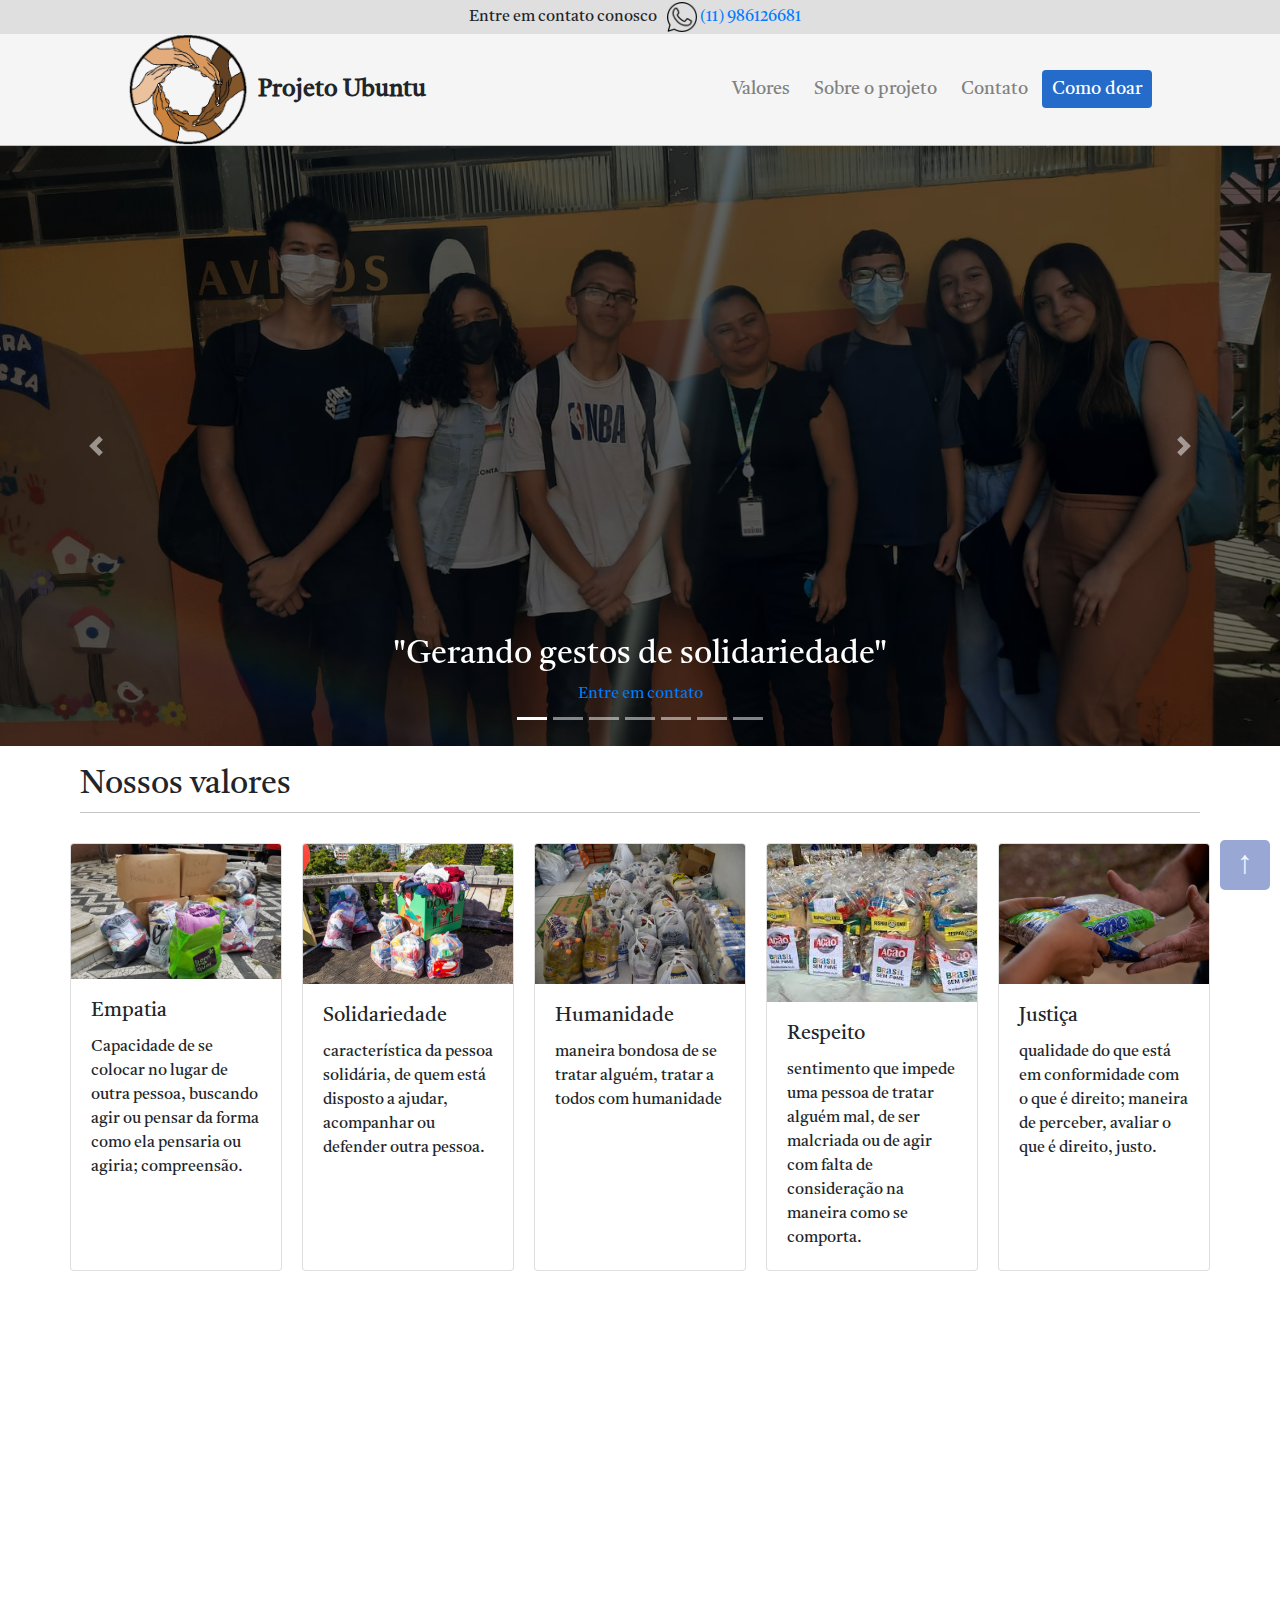
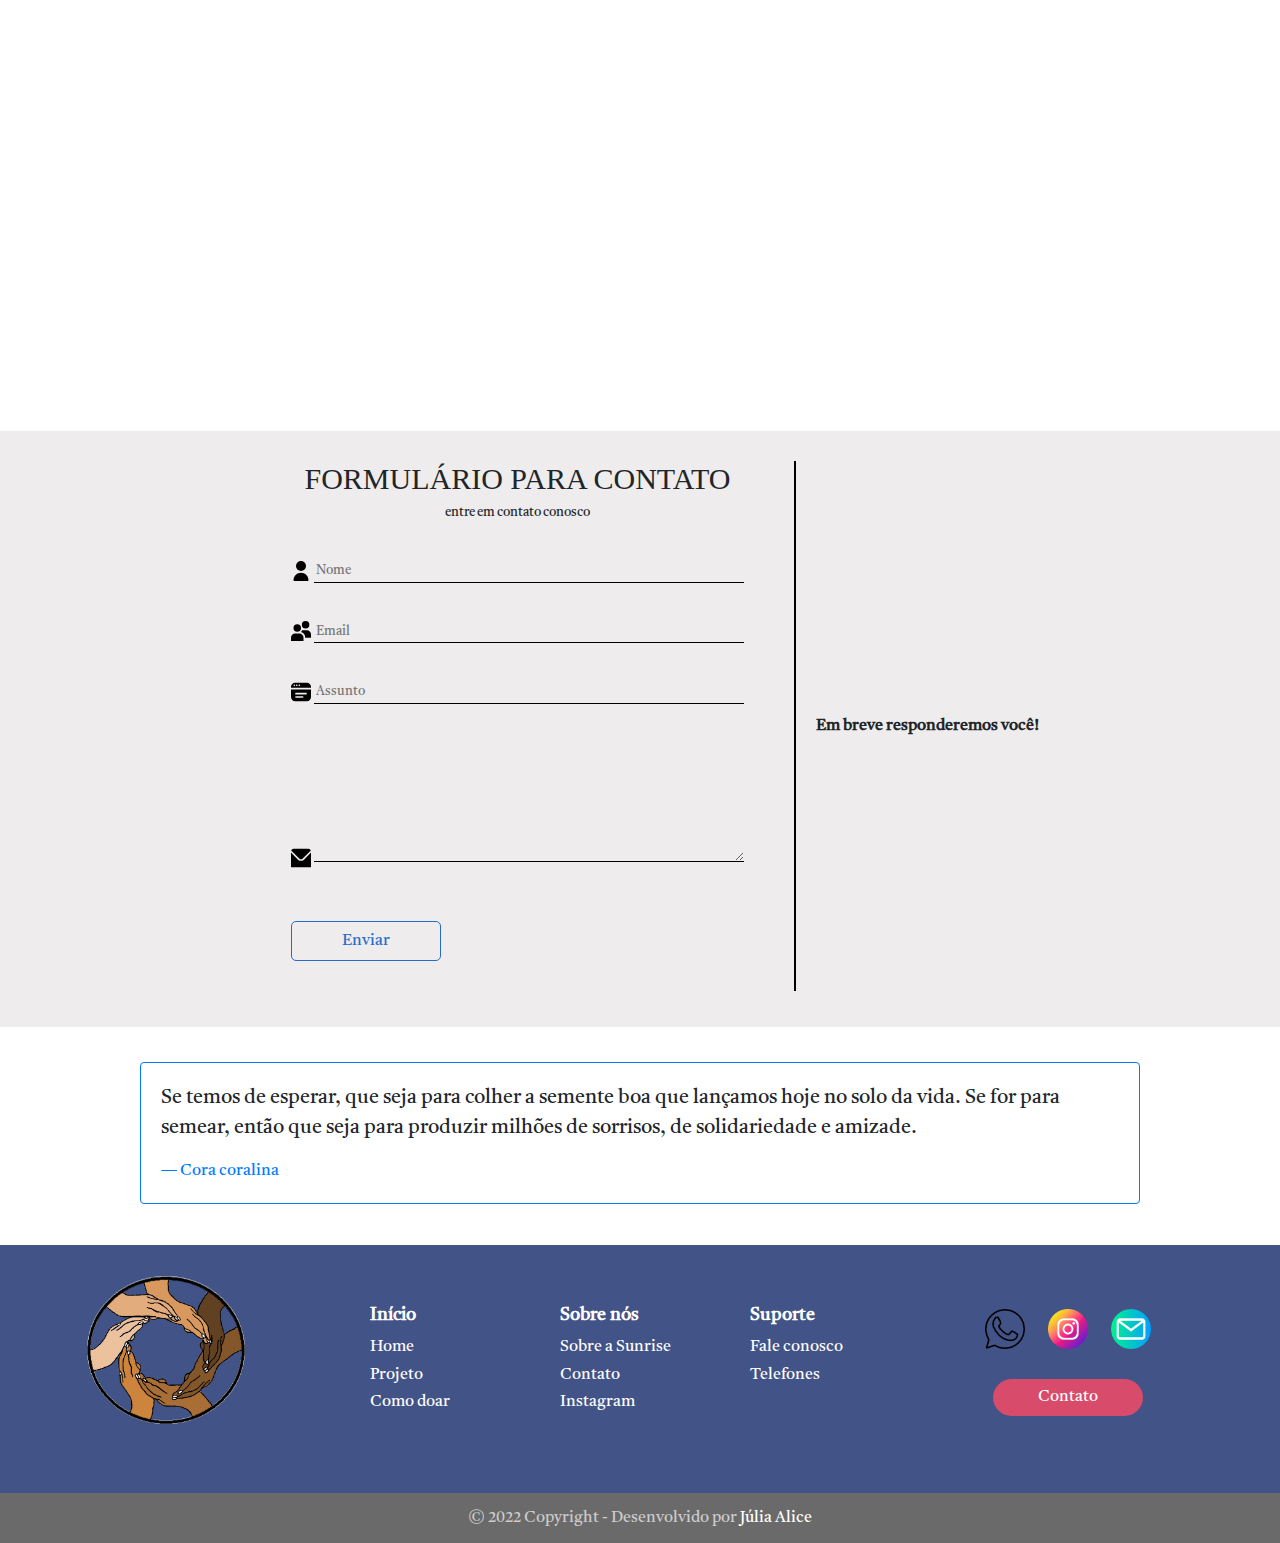
<file: index.html>
<!DOCTYPE html>
<html lang="pt-br">
<head>
    <meta charset="UTF-8">
    <meta http-equiv="X-UA-Compatible" content="IE=edge">
    <meta name="viewport" content="width=device-width, initial-scale=1.0">
    
    <link rel="stylesheet" href="css/style.css">
    <link rel="stylesheet" href="css/botao.css">
    <script src="js/jquery-3.6.0.min.js"></script>
    <link rel="stylesheet" href="css/bootstrap.min.css">
    <script src="js/bootstrap.min.js"></script>
    <link rel="icon" type="imagem/png" href="img/logo ubuntu.png" />
    <script src="js/preloader.js"></script>
    <link rel="stylesheet" href="assets/css/footer-with-button-logo.css">
    
    <title>Ubuntu</title>
</head>
<body>
    
    <section></section>
    <a href="#" class="btn-top"></a>
    
    <div id="preloader">
        <div class="inner">
            <!-- HTML DA ANIMAÇÃO MUITO LOUCA DO SEU PRELOADER! -->
            <div class="bolas">
                <div></div>
                <div></div>
                <div></div>                    
            </div>
        </div>
    </div>
    
    <div id="home" class="container-contato">
        <div class="content-contato">
            <span> Entre em contato conosco </span>
            <a href="https://wa.me/5511986126681"> <img src="img/whatsapp.png" alt="Imagem do whatsapp" srcset=""> 
                <span> (11) 986126681 </span> </a>
            </div>
        </div>
        
        <header>
            <div class="container-header">
                <div class="content-header">
                    <div class="img-header">
                        <img src="img/logo ubuntu.png" alt="Logo do projeto Ubuntu" srcset="">
                        <span> Projeto Ubuntu </span>
                    </div>
                    
                    <div class="a-header">
                        <a href="#sobrenos"> Valores </a>
                        <a href="#projeto"> Sobre o projeto </a>
                        <a href="#contactForm"> Contato </a>
                        <a href="app.html"> Como doar </a>
                    </div>
                    <div class="mobile-menu-icon">
                        <button onclick="menuShow()"><img class="icon" src="img/menu-aberto.png" alt=""></button>
                    </div>
                </div>   
            </div>
        </header>
        
        <div class="mobile-menu">
            <ul>
                <li class="nav-item"><a href="#sobrenos" class="nav-link">Valores </a></li>
                <li class="nav-item"><a href="#projeto" class="nav-link"> Sobre o projeto</a></li>
                <li class="nav-item"><a href="#contactForm" class="nav-link">Contato</a></li>
                <li class="nav-item"><a href="app.html" class="nav-link">Como doar</a></li>
            </ul>
        </div>
        
        <main>
            <div class="container-fluid">
                <!-- slider -->
                <div id="mainSlider" class="carousel slide" data-ride="carousel">
                    <ol class="carousel-indicators">
                        <li data-target="#mainSlider" data-slide-to="0" class="active"></li>
                        <li data-target="#mainSlider" data-slide-to="1"></li>
                        <li data-target="#mainSlider" data-slide-to="2"></li>
                        <li data-target="#mainSlider" data-slide-to="3"></li>
                        <li data-target="#mainSlider" data-slide-to="4"></li>
                        <li data-target="#mainSlider" data-slide-to="5"></li>
                        <li data-target="#mainSlider" data-slide-to="6"></li>
                    </ol>
                    <div class="carousel-inner">
                        <div class="carousel-item active">
                            <img src="img/projeto (5).jpeg" class="d-block w-100" alt="Projetos de e-commerce">
                            <div class="carousel-caption d-md-block">
                                <h2> "Gerando gestos de solidariedade" </h2>
                                <a href="https://wa.me/5511986126681" class="main-btn">Entre em contato</a>
                            </div>
                        </div>
                        <div class="carousel-item">
                            <img src="img/projeto1.jpeg" class="d-block w-100" alt="Engenharia de software">
                            <div class="carousel-caption d-md-block">
                                <h2>"Gerando gestos de solidariedade" </h2>
                                <a href="https://wa.me/5511986126681" class="main-btn">Entre em contato</a>
                            </div>
                        </div>
                        <div class="carousel-item">
                            <img src="img/projeto (1).jpeg" class="d-block w-100" alt="Manutenção em software">
                            <div class="carousel-caption d-md-block">
                                <h2>"Gerando gestos de solidariedade" </h2>
                                <a href="https://wa.me/5511986126681" class="main-btn">Entre em contato</a>
                            </div>
                        </div>
                        <div class="carousel-item">
                            <img src="img/projeto (2).jpeg" class="d-block w-100" alt="Manutenção em software">
                            <div class="carousel-caption d-md-block">
                                <h2>"Gerando gestos de solidariedade" </h2>
                                <a href="https://wa.me/5511986126681" class="main-btn">Entre em contato</a>
                            </div>
                        </div>
                        <div class="carousel-item">
                            <img src="img/projeto (3).jpeg" class="d-block w-100" alt="Manutenção em software">
                            <div class="carousel-caption d-md-block">
                                <h2>"Gerando gestos de solidariedade" </h2>
                                <a href="https://wa.me/5511986126681v" class="main-btn">Entre em contato</a>
                            </div>
                        </div>
                        <div class="carousel-item">
                            <img src="img/projeto (4).jpeg" class="d-block w-100" alt="Manutenção em software">
                            <div class="carousel-caption d-md-block">
                                <h2>"Gerando gestos de solidariedade" </h2>
                                <a href="https://wa.me/5511986126681" class="main-btn">Entre em contato</a>
                            </div>
                        </div>
                        <div class="carousel-item">
                            <img src="img/projeto (6).jpeg" class="d-block w-100" alt="Manutenção em software">
                            <div class="carousel-caption d-md-block">
                                <h2>"Gerando gestos de solidariedade" </h2>
                                <a href="https://wa.me/5511986126681" class="main-btn">Entre em contato</a>
                            </div>
                        </div>
                    </div>
                    <a class="carousel-control-prev" href="#mainSlider" role="button" data-slide="prev">
                        <span class="carousel-control-prev-icon" aria-hidden="true"></span>
                        <span class="sr-only">Previous</span>
                    </a>
                    <a class="carousel-control-next" href="#mainSlider" role="button" data-slide="next">
                        <span class="carousel-control-next-icon" aria-hidden="true"></span>
                        <span class="sr-only">Next</span>
                    </a>
                </div>
            </main>
            
            <div id="sobrenos" class="valores">
                <div class="container-valores">
                    
                    <div class="content-valores">
                        <div class="container-title-valores">
                            <h2> Nossos valores </h2>
                        </div>
                    </div>  
                    
                    <div class="content-card">
                        <div class="card" style="width: 20%;">
                            <img src="img/Com-previsao-de-frio-intenso-no-RS-a-Defesa-Civil.jpg" class="card-img-top" alt="...">
                            
                            <div class="card-body">
                                <h5 class="card-title">Empatia</h5>
                                <p class="card-text">
                                    Capacidade de se colocar no lugar de outra pessoa, buscando agir ou pensar da forma como ela pensaria ou agiria; compreensão.
                                </p>
                            </div>
                        </div>
                        
                        <div class="card" style="width: 20%;">
                            <img src="img/51148887663-a81c0aef38-k.jpg" class="card-img-top" alt="...">
                            
                            <div class="card-body">
                                <h5 class="card-title">Solidariedade</h5>
                                <p class="card-text">
                                    característica da pessoa solidária, de quem está disposto a ajudar, acompanhar ou defender outra pessoa.
                                </p>
                            </div>
                        </div>
                        
                        <div class="card" style="width: 20%;">
                            <img src="img/image-20.jpg" class="card-img-top" alt="...">
                            
                            <div class="card-body">
                                <h5 class="card-title">Humanidade</h5>
                                <p class="card-text">
                                    maneira bondosa de se tratar alguém, tratar a todos com humanidade
                                </p>
                            </div>
                        </div>
                        
                        <div class="card" style="width: 20%;">
                            <img src="img/images.jpg" class="card-img-top" alt="...">
                            
                            <div class="card-body">
                                <h5 class="card-title">Respeito</h5>
                                <p class="card-text">
                                    sentimento que impede uma pessoa de tratar alguém mal, de ser malcriada ou de agir com falta de consideração na maneira como se comporta.
                                </p>
                            </div>
                        </div>
                        
                        <div class="card" style="width: 20%;">
                            <img src="img/funss_bahia.jpg" class="card-img-top" alt="...">
                            
                            <div class="card-body">
                                <h5 class="card-title">Justiça</h5>
                                <p class="card-text">
                                    qualidade do que está em conformidade com o que é direito; maneira de perceber, avaliar o que é direito, justo.
                                </p>
                            </div>
                        </div> 
                    </div>
                </div>
            </div>
            
            <div id="projeto" class="embed-responsive embed-responsive-16by9">
                <iframe class="embed-responsive-item" src="https://www.youtube.com/embed/r8avjAqTFPA" allowfullscreen></iframe>
            </div>


            <form class="form" action="https://formsubmit.co/institutosunrisecontato@gmail.com" method="POST" name="_captcha">
                <div class="content-form">
                    <div class="container-form" id="contactForm">
                        <div class="form-title">
                            <h1>FORMULÁRIO PARA CONTATO</h1>
                            <h4>entre em contato conosco</h6>
                            </div>
                            <div class="form-content" action="">
                                <div class="form-group">
                                    <img src="img/user.svg" alt="" srcset=""> <input placeholder="Nome" type="text" name="name" id="" required>
                                </div>
                                <div class="form-group">
                                    <img src="img/users-people.svg" alt="" srcset=""> <input placeholder="Email" type="email" name="email" id="" required>
                                </div>
                                <div class="form-group">
                                    <img src="img/browser.svg" alt="" srcset=""> <input placeholder="Assunto" type="text" name="assunto" id="" required>
                                </div>
                                <div class="form-group">
                                    <img src="img/envelope.svg" alt="" srcset=""> <textarea name="mensagem" id="" cols="30" rows="6" required></textarea>
                                </div>
                                <div class="form-group">
                                    <button id="bntEnviar" type="submit" required>Enviar</button>
                                </div>
                                <input type="hidden" name="_captcha" value="false">
                                <input type="hidden" name="_next" value="https://projetoubuntu.netlify.app/">
                            </div>
                        </div>
                        <div class="container-confirm">
                            <span id="confirm_mensagem"> <strong> Em breve responderemos você! </strong> </span>
                        </div>
                    </div>
                </form>
                <!-- <script>
                    (function() {
                        var confirmacaoEmail = document.querySelectorAll("#confirm_mensagem, #txtNome");
                        confirmacaoEmail.forEach(function(elem) {
                            elem.style.opacity = "0";
                        });
                        document.querySelector("#contactForm").addEventListener("submit", function(event) {
                            event.preventDefault();
                            confirmacaoEmail.forEach(function(elem) {
                                elem.style.opacity = "1";
                            });
                        });
                    })();
                </script> -->
                
                <div class="citacao">
                    <div class="card border-primary mb-3" style="max-width: 1000px;">
                        <div class="card-body">
                            <blockquote class="blockquote mb-0">
                                <p>Se temos de esperar, que seja para colher a semente boa que lançamos hoje no solo da vida. Se for para semear,
                                    então que seja para produzir milhões de sorrisos, de solidariedade e amizade.</p>
                                    <footer style="color: #007bff; background-color: white;" class="blockquote-footer">Cora coralina</footer>
                                </blockquote>
                            </div>
                        </div>
                    </div>
                    
                    
                    <footer id="myFooter">
                        <div class="container">
                            <div class="row">
                                <div class="col-sm-3">
                                    <h2 class="logo"><a href="img/logo ubuntu.png"> <img src="img/logo ubuntu.png" alt="" srcset=""> </a></h2>
                                </div>
                                <div class="col-sm-2">
                                    <h5>Início</h5>
                                    <ul>
                                        <li><a href="#home">Home</a></li>
                                        <li><a href="projeto">Projeto</a></li>
                                        <li><a href="app.html">Como doar</a></li>
                                    </ul>
                                </div>
                                <div class="col-sm-2">
                                    <h5>Sobre nós</h5>
                                    <ul>
                                        <li><a href="http://etec199-2020-wellingtonsilva.atwebpages.com/Sunrise/" target="_blank">Sobre a Sunrise</a></li>
                                        <li><a href="https://wa.me/5511986126681">Contato</a></li>
                                        <li><a href="https://www.instagram.com/instituto_sunrise/">Instagram</a></li>
                                    </ul>
                                </div>
                                <div class="col-sm-2">
                                    <h5>Suporte</h5>
                                    <ul>
                                        <li><a href="https://wa.me/5511986126681">Fale conosco</a></li>
                                        <li><a href="https://wa.me/5511986126681">Telefones</a></li>
                                    </ul>
                                </div>
                                <div class="col-sm-3">
                                    <div class="social-networks">
                                        <a href="https://wa.me/5511986126681" class="twitter"><img src="img/whatsapp.png" alt="" srcset=""></a>
                                        <a href="https://www.instagram.com/instituto_sunrise/" class="facebook"><img src="img/instagram.png" alt="" srcset=""></a>
                                        <a href="mailto:julia.alice04@hotmail.com?subject=Hello%20again" class="instagram"><img src="img/o-email.png" alt="" srcset=""></a>
                                    </div>
                                    <a href="mailto:julia.alice04@hotmail.com?subject=Hello%20again">
                                        <button type="button" class="btn btn-default">Contato</button>
                                    </a>
                                </div>
                            </div>
                        </div>
                        <div class="footer-copyright">
                            <p>© 2022 Copyright - Desenvolvido por <a href="www.linkedin.com/in/júlia-alice-8139441a6" target="_blank" rel="noopener noreferrer"> Júlia Alice</a> </p>
                        </div>
                    </footer>
                    <script src="https://ajax.googleapis.com/ajax/libs/jquery/1.12.4/jquery.min.js"></script>
                    <script src="http://maxcdn.bootstrapcdn.com/bootstrap/3.3.7/js/bootstrap.min.js"></script>
                    <script src="js/script.js"></script>
                    
                </body>
                </html>
</file>
<file: css/style.css>
@import url('https://fonts.googleapis.com/css2?family=Joan&family=Libre+Baskerville&family=Raleway:wght@100;300&family=Tiro+Devanagari+Marathi&display=swap');
@import url('https://fonts.googleapis.com/css2?family=Joan&family=Libre+Baskerville&family=Raleway:wght@100;300&family=Source+Serif+Pro:wght@300&family=Tiro+Devanagari+Marathi&display=swap');
@import url('https://fonts.googleapis.com/css2?family=Joan&family=Libre+Baskerville&family=Raleway:wght@100;300&family=Roboto:wght@500&family=Source+Serif+Pro:wght@300&family=Tiro+Devanagari+Marathi&display=swap');
@import url('https://fonts.googleapis.com/css2?family=Anton&display=swap');
@import url('https://fonts.googleapis.com/css2?family=Anton&family=Cabin&display=swap');

#preloader {
    position:fixed;
    top:0;
    left:0;
    right:0;
    bottom:0;
    background-color:#f5f5f5; /* cor do background que vai ocupar o body */
    z-index:999; /* z-index para jogar para frente e sobrepor tudo */
}
#preloader .inner {
    position: absolute;
    top: 50%; /* centralizar a parte interna do preload (onde fica a animação)*/
    left: 50%;
    transform: translate(-50%, -50%);  
}
.bolas > div {
  display: inline-block;
  background-color: rgb(76, 28, 164);
  width: 20px;
  height: 20px;
  border-radius: 100%;
  margin: 3px;
  -webkit-animation-fill-mode: both;
  animation-fill-mode: both;
  animation-name: animarBola;
  animation-timing-function: linear;
  animation-iteration-count: infinite;
   
}
.bolas > div:nth-child(1) {
    animation-duration:0.75s ;
    animation-delay: 0;
}
.bolas > div:nth-child(2) {
    animation-duration: 0.75s ;
    animation-delay: 0.12s;
}
.bolas > div:nth-child(3) {
    animation-duration: 0.75s  ;
    animation-delay: 0.24s;
}
 
@keyframes animarBola {
  0% {
    -webkit-transform: scale(1);
    transform: scale(1);
    opacity: 1;
  }
  16% {
    -webkit-transform: scale(0.1);
    transform: scale(0.1);
    opacity: 0.7;
  }
  33% {
    -webkit-transform: scale(1);
    transform: scale(1);
    opacity: 1; 
  } 
}
/* end: Preloader */

* {
    font-family: 'Joan', serif;
    font-family: 'Libre Baskerville', serif;
    font-family: 'Raleway', sans-serif;
    font-family: 'Source Serif Pro', serif;
    font-family: 'Tiro Devanagari Marathi', serif;
    margin: 0;
    box-sizing: border-box;
    text-decoration: none;
}

.container-contato {
    background-color: rgb(223, 223, 223);
}
.content-contato {
    display: flex;
    justify-content: center;
    align-items: center;
}
.content-contato > a {
    padding: 2px 10px;
}
.content-contato > a > img{
    width: 30px;
}
.content-contato > span:last-child {
    font-weight: bold;
}

.content-header {
    display: flex;
    justify-content: space-between;
    align-items: center;

    padding: 0 10%;

    background-color: #f5f5f5;

    border-bottom: 1px solid #bdbdbd;
}
.img-header {
    display: flex;
    justify-content: center;
    align-items: center;
}
.img-header > img {
    width: 120px;
    object-fit: cover;
}
.img-header > span {
    padding-left: 10px;

    font-weight: bold;
    font-size: x-large;

    font-family: 'Joan', serif;
    font-family: 'Libre Baskerville', serif;
    font-family: 'Raleway', sans-serif;
    font-family: 'Tiro Devanagari Marathi', serif;
}
.a-header > a {
    padding: 10px;
    color: grey;

    font-size: large;

    font-family: 'Joan', serif;
    font-family: 'Libre Baskerville', serif;
    font-family: 'Raleway', sans-serif;
    font-family: 'Source Serif Pro', serif;
    font-family: 'Tiro Devanagari Marathi', serif;
}
.a-header > a:last-child {
    color: white;
    background-color: #256cca;

    border-radius: 4px;
}

.mobile-menu-icon, .mobile-menu {
    display: none;
}

.carousel-item > img{
    height: 600px;
    box-shadow: black;
    filter: brightness(0.4);
    object-fit: cover;

}
.container-fluid {
    padding: 0!important;
}

.content-valores {
    padding: 20px 80px;
}
.container-title-valores {
    border-bottom: 1px solid rgb(198, 197, 197);
}
.content-card {
    display: flex;
    padding: 0 60px;
}
.card {
    margin: 10px;
    margin-bottom: 40px;
}


.form {
    position: relative;
    background-color: #eeecec;
    padding: 30px;
    display: flex;
    flex-direction: column;
}
.content-form {
    display: flex;
    justify-content: center;
}

.form-title {
    display: flex;
    flex-direction: column;
    text-align: center;
    padding: 0 0 30px;
}
.form-title > h1, .form-title > h6 {
    font-family: 'Dancing Script', cursive;
    font-family: 'Great Vibes', cursive;
    font-family: 'Pacifico', cursive;
    font-family: 'Parisienne', cursive;
    font-family: 'Vidaloka', serif;
}
.form-title > h4 {
    font-size: small;
}

.form-content {
    padding: 0 10px;
}

.form-content > .form-group > input, .form-content > .form-group > textarea {
    border: 0;
    border-bottom: 1px solid black;
    width: 430px;
    font-size: small;
    background-color: #eeecec;
}
.container-form {
    padding: 0 40px;
}

.form-group {
    padding-bottom: 20px;
}
.form-title > h1 {
    font-size: 30px;
}
.form-content > .form-group > img {
    height: 20px;
}
.form-group > button {
    border: 1px solid #256cca;
    background-color: #eeecec;
    color: #256cca; 
    border-radius: 5px;
    padding: 7px 50px;
    margin-top: 15px;
}
.form-group > button:hover {
    background-color: #d4e3f5;
}
.form-group > button:active {
    background-color: white;
    color: #256cca;
    border: 2px solid #256cca;
}
.container-confirm {
    border-left: 2px solid black;
    display: flex;
    flex-direction: column;
    justify-content: center;
    align-items: flex-start;
    padding-left: 20px;
    height: 530px;
}
.container-confirm span {
    font-size: medium;
}

.citacao {
    display: flex;
    justify-content: center;
    align-items: center;

    margin: 25px;
}


footer {
    display: flex;
    justify-content: center;
    align-items: center;
    background-color: #425387;
    color: white;
}
.footer-title {
    display: flex;
    justify-content: center;
    align-items: center;
    padding: 10px;
}
.footer-title > img {
    height: 70px;
}
.footer-title > h2 {
    padding: 10px;
    font-family: 'Joan', serif;
    font-family: 'Raleway', sans-serif;
    font-family: 'Tiro Devanagari Marathi', serif;
    font-weight: 400    ;
}
.footer-social-medias {
    padding: 10px;
    display: flex;
    justify-content: center;
    align-items: center;
}
.footer-social-medias > a > img {
    padding: 10px;
    width: 60px;
}
.footer-information {
    display: flex;
    flex-direction: column;
    justify-content: center;
    align-items: center;
}
.footer-information > span:last-of-type {
    padding-bottom: 10px;
    font-size: small;
}
.footer-contain > .footer-information > span > a {
    color: white;
    text-decoration: underline;
    font-weight: bold;
}

.content-first {
    background-color: #f1efef;

    display: flex;
    justify-content: center;

    padding: 2%;
    margin: 0 10%;
}
.container-infos {
    display: flex;
    justify-content: space-around;
    align-items: center;
}
.container-infos > .content-title {
    display: flex;
    flex-direction: column;
}
.container-infos > .content-title > span {
    font-family: 'Anton', sans-serif;
    font-size: xx-large;

    word-wrap: break-word;

    margin-bottom: 20px;

    border-bottom: rgb(201, 201, 201) solid 1px;
}
.container-infos > .content-title > h6 {
    margin-bottom: 20px;

    font-size: small;
}
.container-infos > .content-title > button {
    border: 0;
    width: 30%;
    padding: 5px 10px;

    font-family: 'Anton', sans-serif;
    font-family: 'Cabin', sans-serif;

    background-color: white;

    -webkit-box-shadow: 3px 4px 11px -5px #000000; 
    box-shadow: 3px 4px 11px -5px #000000;
    transition: all 0.5s;
}
.container-infos > .content-title > button:hover {
    transform: scale(1.1);
}
.container-infos > .content-title > button:active {
    background-color: #aefdb5;
}
.content-infos > img {
    width: 400px;

    padding-left: 10%;
}
.content-second {
    display: flex;
    justify-content: center;
    align-items: center;

    padding: 2%;
    margin: 0 10%;
} 
.content-second-title {
    border-bottom: #256cca solid;
    
}
.content-second-title > span {
    display: flex;
    justify-content: center;

    font-family: 'Anton', sans-serif;
}
.content-second-title > span:nth-child(2){
    font-size: xx-large;
}
.content-second-video > iframe {
    width: 800px;
    height: 400px;

    margin-top: 25px;
}


.content-third {
    -webkit-box-shadow: 0px -7px 11px 1px rgba(216,216,216,0.53); 
    box-shadow: 0px -7px 11px 1px rgba(216,216,216,0.53);
    background-color: #f1efef;

    display: flex;

    padding: 2%;
    margin: 0 10%;
}
.container-third-container {
    display: flex;
    align-items: center;
    justify-content: space-around;
}
.container-third-img > img {
    width: 50%;
    margin-left: 25%;
}
.container-third-infos > h1 {
    padding-bottom: 5%;
}
.container-third-infos > ul > li {
    list-style: none;

    font-size: large;

    padding-top: 15px;

    color:#425387;
}
.container-third-infos > ul > li > img {
    padding-right: 20px;
}

@media (max-width: 700px) {
    .content-header {
        padding: 0;
    }
    .content-header > .container-title {
        padding: 0;
    }
    .container-header .content-header .a-header {
        display: none;
    }
    .content-card {
        flex-wrap: wrap;
    }

    .mobile-menu-icon {
        display: block;
        padding-right: 10px;
    }
    .mobile-menu-icon button {
        background-color: transparent;
        border: none;
        cursor: pointer;
    }
    .mobile-menu {
        background-color: #f5f5f5;
    }
    .mobile-menu ul {
        display: flex;
        flex-direction: column;
        text-align: center;
        padding-bottom: 0!important;
        margin: 0;
    }
    .mobile-menu .nav-item {
        display: block;
        padding-top: 1.2rem;
    }
    .mobile-menu .nav-item > a {
        color: black;
        font-size: large;
    }
    .mobile-menu .nav-item > a:active {
        color: blue;
        text-decoration: underline;
    }
    .mobile-menu .login-button {
        display: block;
        padding: 1rem 2rem;
    }
    .mobile-menu .login-button button {
        width: 100%;
    }
    .open {
        display: block;
    }
    
    .card {
        width: 100%!important;
    }
    .container-form {
        display: flex;
        flex-direction: column;
        justify-content: center;
        align-items: center;
    }
    .content-form {
        display: flex;
        flex-direction: column;
    }
    .container-confirm {
        border-left: none;
        height: 120px
    }
    .content-noticias {
        padding: 0;
    }
    .box-noticia {
        width: 370px;
    }
    .box-noticias > .card {
        border: 0;
    }
    .form-content > .form-group > input, .form-content > .form-group > textarea {
       width: 300px; 
    }
    .form-title > h1 {
        font-size: 20px;
    }

    .content-first, .content-second, .content-third {
        width: 100%;
        margin: 0;
        padding: 5%;
    }
    .container-infos {
        flex-flow: column-reverse;
    }
    .content-infos > img {
        width: 200px;
        padding-left: 0;
    }
    .content-second-title > span {
        display: flex;
        justify-content: flex-start;
    }
    .container-infos > .content-title > button {
        width: 50%;
    }
    .content-second-video > iframe {
        width: 100%;
        height: 400px;
        margin-top: 25px;
    }
    .container-third-container {
        flex-flow: column-reverse;
    }
    .content-second {
        margin-top: 10px;
    }
    
}
</file>
<file: css/botao.css>
html, body {
    width: 100%;
    height: 100%;
    margin: 0;
    padding: 0;
    scroll-behavior: smooth;
}
.btn-top {
    display: flex;
    justify-content: center;
    align-items: center;
    position: fixed;
    bottom: 10px;
    right: 10px;
    width: 50px;
    height: 50px;
    background: #98a7d4;
    text-decoration: none;
    border-radius: 5px;
    z-index: 1;
}
.btn-top::after {
    content: "↑";
    font-size: 32px;
    font-weight: bold;
    color: aliceblue;
    transition: margin-top 250ms;
}
.btn-top:hover::after {
    margin-top:-8px;
}
</file>
<file: assets/css/footer-with-button-logo.css>
#myFooter > .container > .row > .col-sm-3 > .logo > a > img {
    height: 150px;
}

#myFooter {
    background-color: #425387;
    color: white;
    padding-top: 30px;
}

#myFooter .footer-copyright {
    background-color: #6a6a6a;
    padding-top: 3px;
    padding-bottom: 3px;
    text-align: center;
}

#myFooter .row {
    margin-bottom: 60px;
}

#myFooter .navbar-brand {
    margin-top: 45px;
    height: 65px;
}

#myFooter .footer-copyright p {
    margin: 10px;
    color: #ccc;
}

#myFooter ul {
    list-style-type: none;
    padding-left: 0;
    line-height: 1.7;
}

#myFooter h5 {
    font-size: 18px;
    color: white;
    font-weight: bold;
    margin-top: 30px;
}

#myFooter h2 a{
    font-size: 50px;
    text-align: center;
    color: #fff;
}

#myFooter a {
    color: white;
    text-decoration: none;
}

#myFooter a:hover{
    text-decoration: none;
    color: palevioletred;
}

#myFooter .social-networks {
    text-align: center;
    padding-top: 30px;
    padding-bottom: 16px;
}

#myFooter .social-networks a {
    font-size: 32px;
    color: #f9f9f9;
    padding: 10px;
    transition: 0.2s;
}

#myFooter .social-networks a:hover {
    text-decoration: none;
}

#myFooter .facebook:hover {
    color: #0077e2;
}

#myFooter .instagram:hover {
    color: purple;
}

#myFooter .twitter:hover {
    color: #00aced;
}

#myFooter .btn {
    color: white;
    background-color: #d84b6b;
    border-radius: 20px;
    border: none;
    width: 150px;
    display: block;
    margin: 0 auto;
    margin-top: 10px;
    line-height: 25px;
}


@media screen and (max-width: 767px) {
    #myFooter {
        text-align: center;
    }
}

.social-networks > a > img {
    height: 40px;
}
</file>
